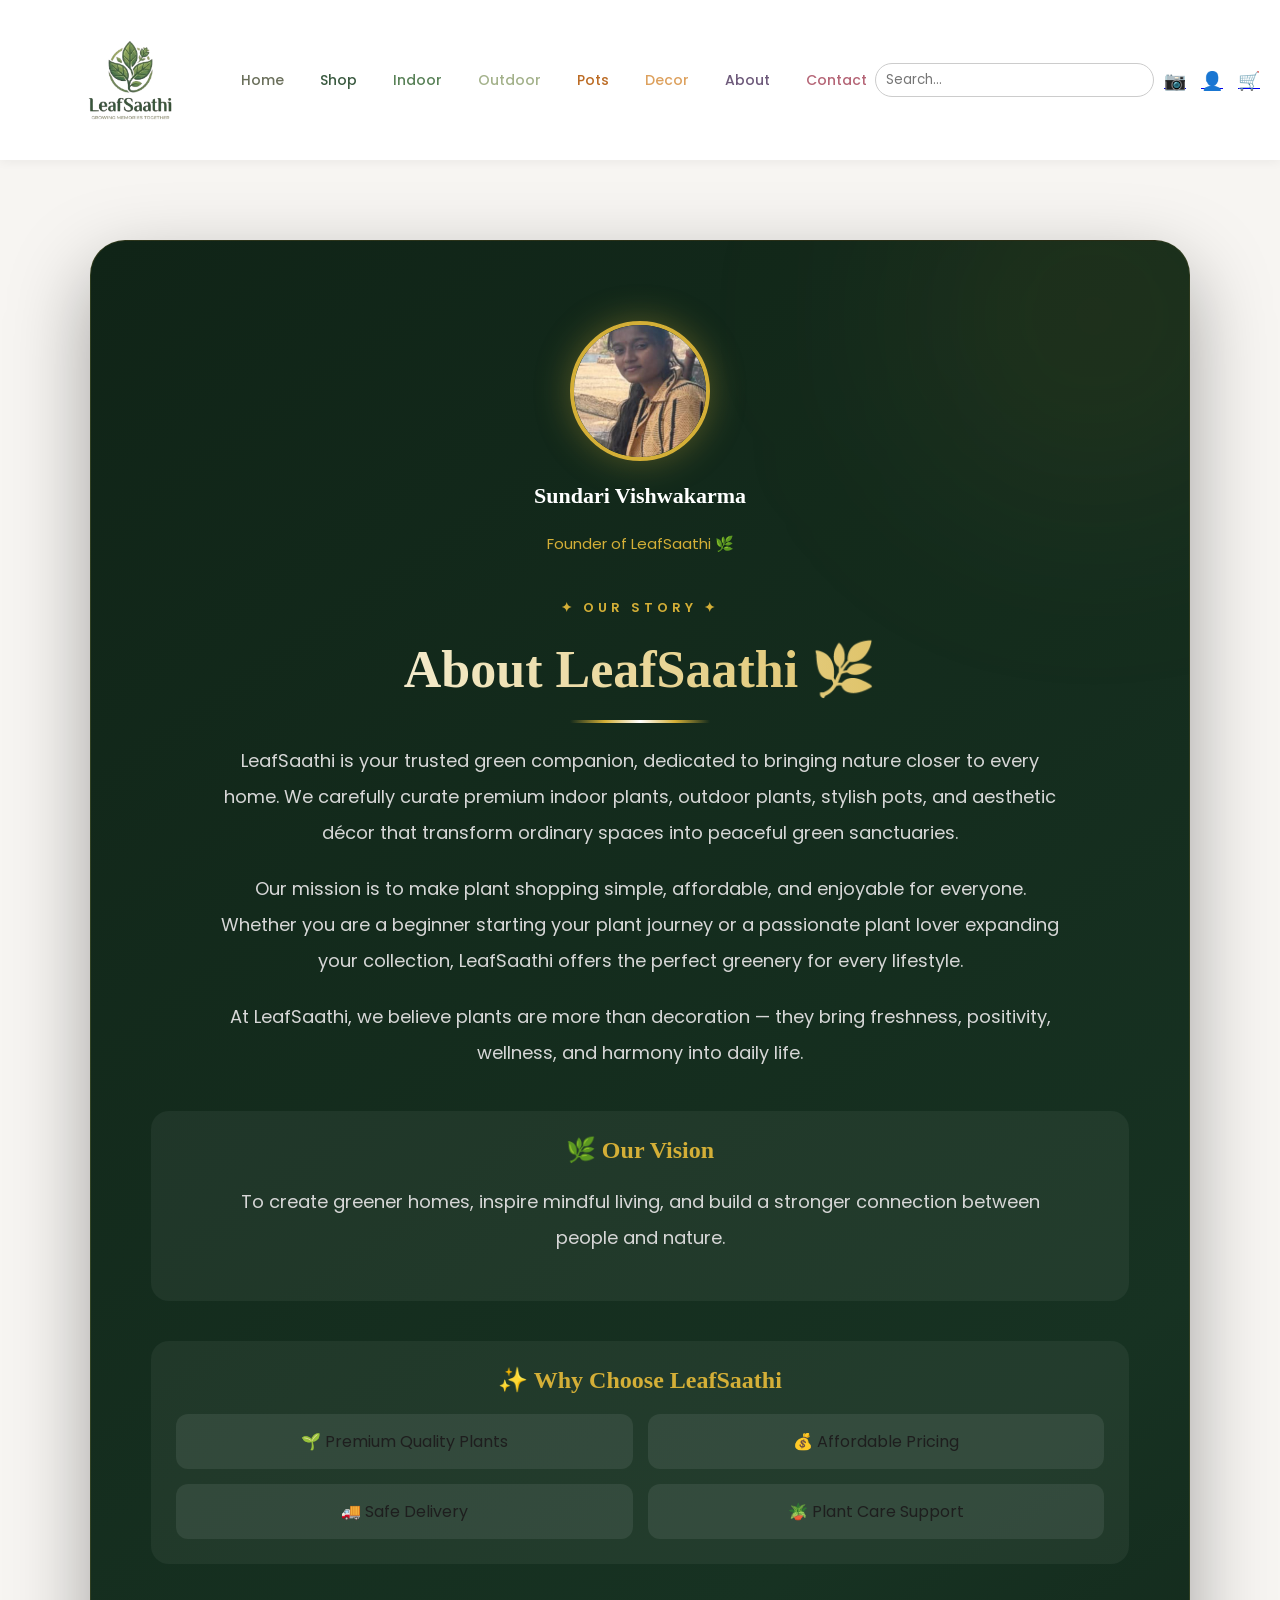
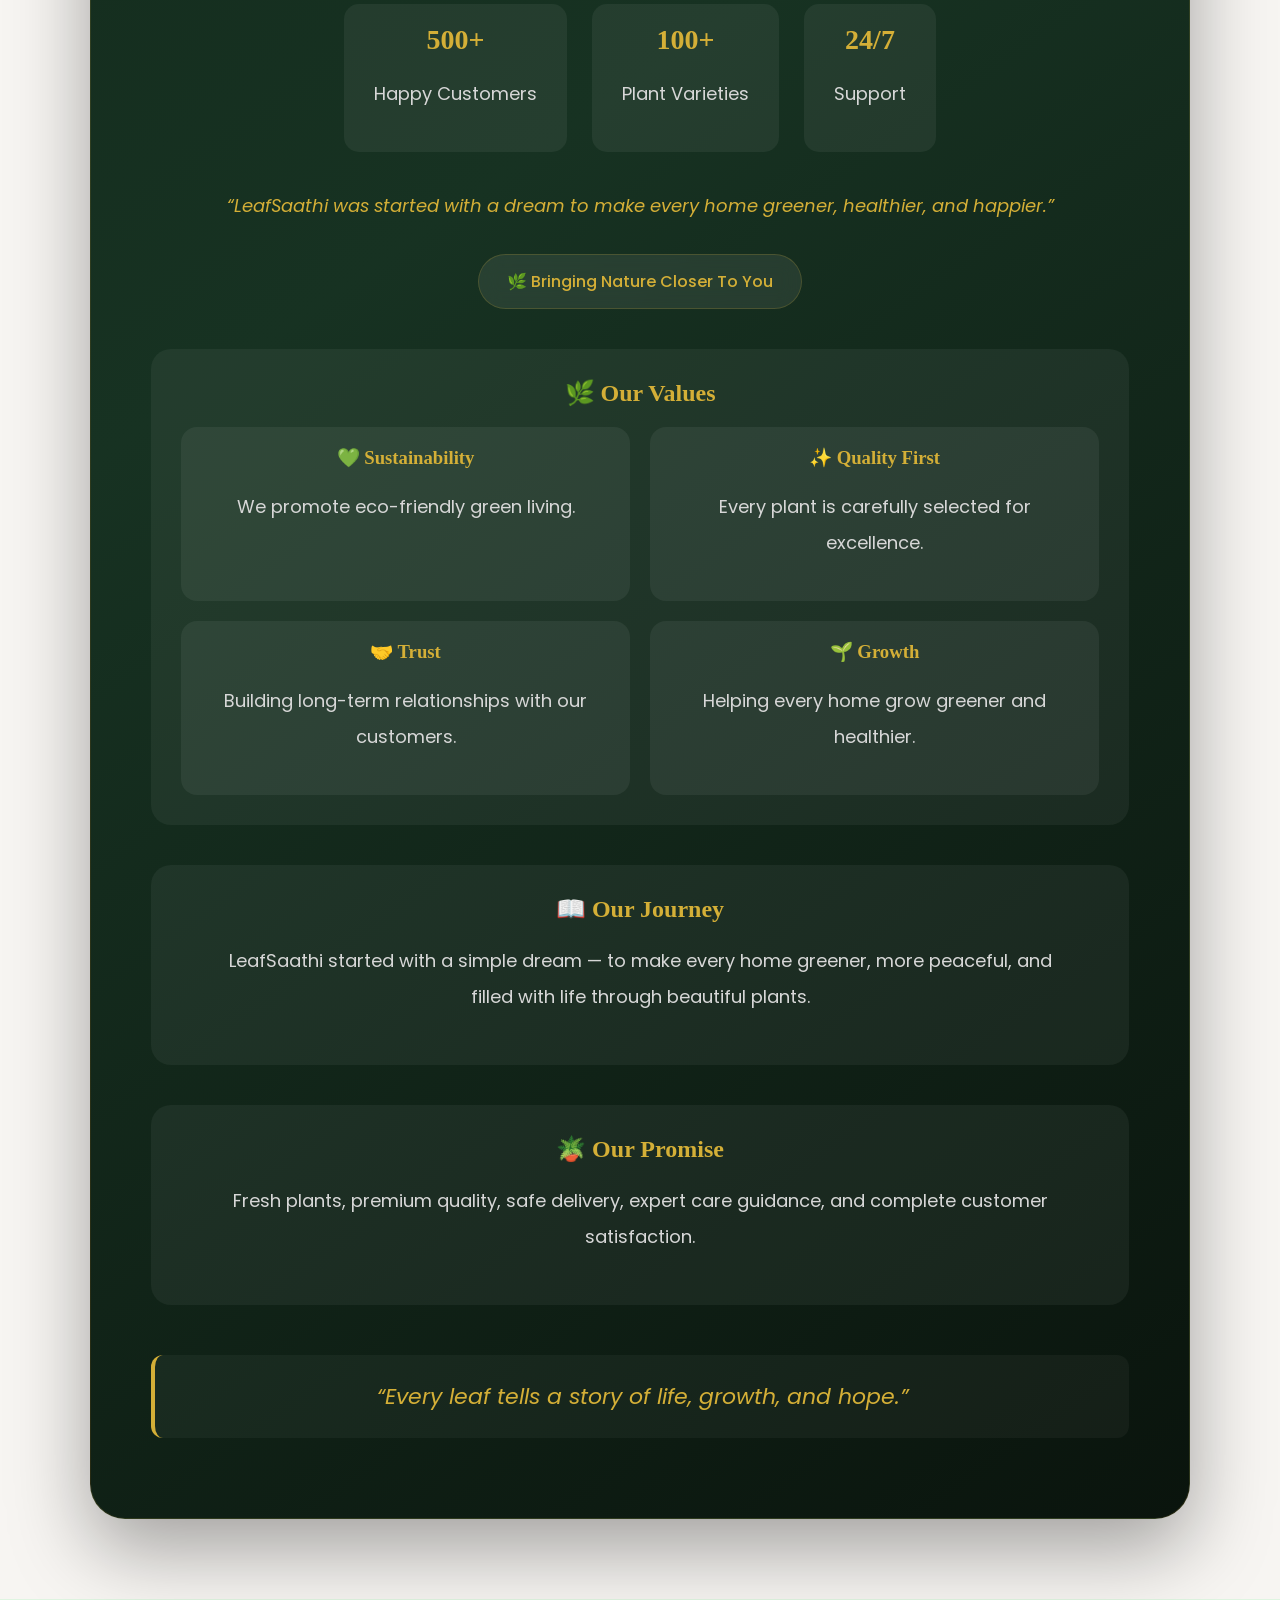
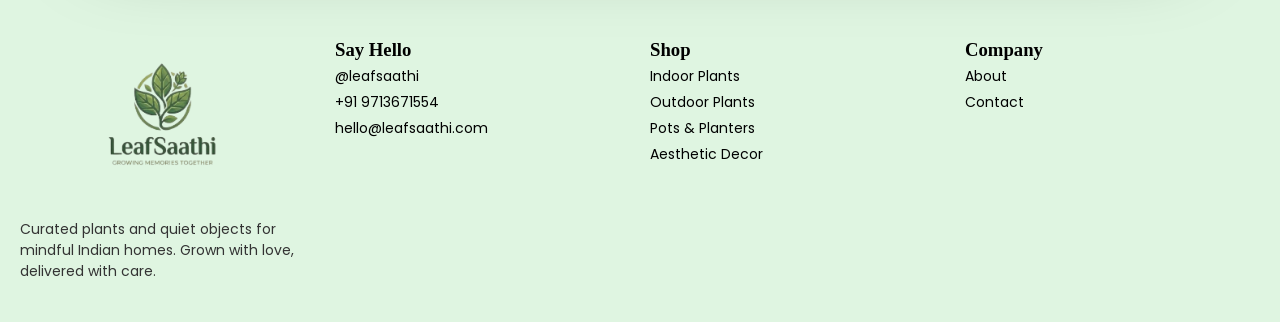
<file: about.html>
<!DOCTYPE html>
<html lang="en">
    <link rel="stylesheet" href="style.css">
<head>
<meta charset="UTF-8">
<meta name="viewport" content="width=device-width, initial-scale=1.0">
<title>About - LeafSaathi</title>

<link href="https://fonts.googleapis.com/css2?family=Poppins:wght@300;400;500;600&display=swap" rel="stylesheet">

<style>

/* RESET */
*{
margin:0;
padding:0;
box-sizing:border-box;
font-family:'Poppins',sans-serif;
}

body{
background:#f7f5f2;
}

/* NAVBAR */
.navbar{
display:flex;
align-items:center;
justify-content:space-between;
padding:15px 20px;
background:#fff;
position:relative;
}

.logo img{
height:130px;
}

/* MENU */
.nav-menu{
display:flex;
gap:20px;
}

.nav-menu a{
text-decoration:none;
color:#000;
font-size:14px;
}

/* SEARCH */
#searchInput{
padding:8px 12px;
border-radius:6px;
border:1px solid #ccc;
}

/* ICONS */
.nav-icons{
display:flex;
gap:15px;
align-items:center;
}

/* HAMBURGER */
.hamburger{
display:none;
font-size:28px;
cursor:pointer;
}

/* ABOUT */
.about{
padding:60px 20px;
text-align:center;
}

.about h1{
font-size:32px;
margin-bottom:20px;
}

.about p{
max-width:700px;
margin:auto;
color:#555;
line-height:1.6;
}

/* FOOTER */
.footer{
background:#dff5e1;
padding:40px 20px;
margin-top:50px;
}

.footer-grid{
display:grid;
grid-template-columns:repeat(4,1fr);
gap:20px;
}

.footer img{
height:150px;
}

.footer p{
font-size:14px;
}

/* 🔥 MOBILE */
@media(max-width:768px){

/* hide search */
#searchInput{
display:none;
}

/* menu */
.nav-menu{
display:none;
flex-direction:column;
position:absolute;
top:70px;
left:0;
width:100%;
background:#fff;
padding:20px;
}

.nav-menu.active{
display:flex;
}

/* show hamburger */
.hamburger{
display:block;
}

/* footer */
.footer-grid{
grid-template-columns:1fr;
text-align:center;
}


}
.about-premium{
position:relative;
max-width:1100px;
margin:80px auto;
padding:80px 60px;
background:linear-gradient(145deg,#102417,#173222,#0a140d);
border-radius:35px;
overflow:hidden;
box-shadow:0 30px 80px rgba(0,0,0,0.35);
border:1px solid rgba(212,175,55,0.15);
text-align:center;
}

.about-glow{
position:absolute;
width:350px;
height:350px;
background:rgba(212,175,55,0.08);
border-radius:50%;
top:-100px;
right:-80px;
filter:blur(120px);
}

.about-content{
position:relative;
z-index:2;
}

.about-tag{
color:#d4af37;
font-size:13px;
letter-spacing:4px;
font-weight:600;
}

.about-premium h1{
font-size:52px;
margin:20px 0;
font-weight:700;
background:linear-gradient(to right,#fff,#d4af37);
-webkit-background-clip:text;
-webkit-text-fill-color:transparent;
}

.about-line{
width:140px;
height:3px;
margin:20px auto;
background:linear-gradient(to right,transparent,#d4af37,#fff,#d4af37,transparent);
}

.about-premium p{
font-size:18px;
line-height:2;
color:#d7d7d7;
max-width:850px;
margin:20px auto;
}

.about-badge{
display:inline-block;
margin-top:35px;
padding:14px 28px;
background:rgba(255,255,255,0.08);
border:1px solid rgba(212,175,55,0.2);
border-radius:40px;
color:#d4af37;
font-weight:500;
backdrop-filter:blur(10px);
}

/* MOBILE */
@media(max-width:768px){

.about-premium{
padding:50px 20px;
margin:30px 15px;
}

.about-premium h1{
font-size:34px;
}

.about-premium p{
font-size:15px;
line-height:1.8;
}

.about-badge{
font-size:14px;
padding:12px 20px;
}
}

.founder-box{
text-align:center;
margin-bottom:35px;
}

.founder-img{
width:140px;
height:140px;
border-radius:50%;
object-fit:cover;
border:4px solid #d4af37;
box-shadow:0 0 35px rgba(212,175,55,0.35);
margin-bottom:15px;
}

.founder-box h3{
font-size:22px;
color:#fff;
margin-bottom:6px;
}

.founder-box p{
color:#d4af37;
font-size:15px;
}

@media(max-width:768px){
.founder-img{
width:110px;
height:110px;
}
}

.vision-box,
.why-box{
margin-top:40px;
padding:25px;
background:rgba(255,255,255,0.05);
border-radius:18px;
}

.vision-box h2,
.why-box h2{
color:#d4af37;
margin-bottom:15px;
}

.why-grid{
display:grid;
grid-template-columns:repeat(2,1fr);
gap:15px;
margin-top:20px;
}

.why-grid div{
background:rgba(255,255,255,0.08);
padding:15px;
border-radius:12px;
}

.stats-box{
display:flex;
justify-content:center;
gap:25px;
margin-top:40px;
flex-wrap:wrap;
}

.stat{
background:rgba(255,255,255,0.06);
padding:20px 30px;
border-radius:15px;
text-align:center;
}

.stat h3{
color:#d4af37;
font-size:28px;
}

.founder-message{
margin-top:40px;
font-style:italic;
color:#d4af37;
font-size:18px;
}

@media(max-width:768px){
.why-grid{
grid-template-columns:1fr;
}
}
.values-box,
.journey-box,
.promise-box{
margin-top:40px;
padding:30px;
background:rgba(255,255,255,0.05);
border-radius:20px;
}

.values-box h2,
.journey-box h2,
.promise-box h2{
color:#d4af37;
margin-bottom:20px;
}

.values-grid{
display:grid;
grid-template-columns:repeat(2,1fr);
gap:20px;
}

.value-card{
background:rgba(255,255,255,0.06);
padding:20px;
border-radius:16px;
transition:.3s;
}

.value-card:hover{
transform:translateY(-8px);
box-shadow:0 10px 25px rgba(212,175,55,0.2);
}

.value-card h3{
color:#d4af37;
margin-bottom:10px;
}

.quote-box{
margin-top:50px;
font-size:22px;
font-style:italic;
text-align:center;
color:#d4af37;
padding:25px;
border-left:4px solid #d4af37;
background:rgba(255,255,255,0.04);
border-radius:12px;
}

@media(max-width:768px){
.values-grid{
grid-template-columns:1fr;
}
}
</style>
</head>

<body>

<!-- NAVBAR -->
<div class="navbar">

  <!-- LOGO -->
  <a href="index.html" class="logo">
    <img src="logo.png-removebg-preview.png">
  </a>

  <!-- MENU -->
  <div class="nav-menu" id="navMenu">
    <a href="index.html">Home</a>
    <a href="shop.html">Shop</a>
    <a href="indoor.html">Indoor</a>
    <a href="outdoor.html">Outdoor</a>
    <a href="pots.html">Pots</a>
    <a href="decor.html">Decor</a>
    <a href="about.html">About</a>
    <a href="contact.html">Contact</a>
  </div>

  <!-- RIGHT -->
  <div class="nav-right">

    <input type="text" placeholder="Search..." class="search-box">

  <div class="nav-icons">
<a href="https://www.instagram.com/leafsaathi" target="_blank">📷</a>
<a href="login.html">👤</a>
<a href="#" onclick="openCart()">🛒</a>
</div>
  </div>

  <!-- HAMBURGER -->
  <div class="hamburger" onclick="toggleMenu()">☰</div>

</div>
<!-- ABOUT -->
<section class="about-premium">

<div class="about-glow"></div>

<div class="about-content">

<!-- Founder Photo -->
<div class="founder-box">
<img src="sundari.jpeg" alt="Founder" class="founder-img">
<h3>Sundari Vishwakarma</h3>
<p>Founder of LeafSaathi 🌿</p>
</div>

<span class="about-tag">✦ OUR STORY ✦</span>

<h1>About LeafSaathi 🌿</h1>

<div class="about-line"></div>

<p>
LeafSaathi is your trusted green companion, dedicated to bringing nature closer to every home. 
We carefully curate premium indoor plants, outdoor plants, stylish pots, and aesthetic décor 
that transform ordinary spaces into peaceful green sanctuaries.
</p>

<p>
Our mission is to make plant shopping simple, affordable, and enjoyable for everyone. 
Whether you are a beginner starting your plant journey or a passionate plant lover expanding your collection, 
LeafSaathi offers the perfect greenery for every lifestyle.
</p>

<p>
At LeafSaathi, we believe plants are more than decoration — they bring freshness, positivity, 
wellness, and harmony into daily life.
</p>

<!-- OUR VISION -->
<div class="vision-box">
<h2>🌿 Our Vision</h2>
<p>
To create greener homes, inspire mindful living, and build a stronger connection between people and nature.
</p>
</div>

<!-- WHY CHOOSE US -->
<div class="why-box">
<h2>✨ Why Choose LeafSaathi</h2>
<div class="why-grid">
<div>🌱 Premium Quality Plants</div>
<div>💰 Affordable Pricing</div>
<div>🚚 Safe Delivery</div>
<div>🪴 Plant Care Support</div>
</div>
</div>

<!-- STATS -->
<div class="stats-box">
<div class="stat">
<h3>500+</h3>
<p>Happy Customers</p>
</div>

<div class="stat">
<h3>100+</h3>
<p>Plant Varieties</p>
</div>

<div class="stat">
<h3>24/7</h3>
<p>Support</p>
</div>
</div>

<!-- FOUNDER MESSAGE -->
<div class="founder-message">
“LeafSaathi was started with a dream to make every home greener, healthier, and happier.”
</div>

<div class="about-badge">
🌿 Bringing Nature Closer To You
</div>

</div>
<!-- BRAND VALUES -->
<div class="values-box">
<h2>🌿 Our Values</h2>

<div class="values-grid">
<div class="value-card">
<h3>💚 Sustainability</h3>
<p>We promote eco-friendly green living.</p>
</div>

<div class="value-card">
<h3>✨ Quality First</h3>
<p>Every plant is carefully selected for excellence.</p>
</div>

<div class="value-card">
<h3>🤝 Trust</h3>
<p>Building long-term relationships with our customers.</p>
</div>

<div class="value-card">
<h3>🌱 Growth</h3>
<p>Helping every home grow greener and healthier.</p>
</div>
</div>
</div>

<!-- JOURNEY -->
<div class="journey-box">
<h2>📖 Our Journey</h2>
<p>
LeafSaathi started with a simple dream — to make every home greener,
more peaceful, and filled with life through beautiful plants.
</p>
</div>

<!-- PROMISE -->
<div class="promise-box">
<h2>🪴 Our Promise</h2>
<p>
Fresh plants, premium quality, safe delivery, expert care guidance,
and complete customer satisfaction.
</p>
</div>

<!-- QUOTE -->
<div class="quote-box">
“Every leaf tells a story of life, growth, and hope.”
</div>

</section>
<!-- FOOTER -->
<div class="footer" id="footer">
<div class="footer-grid">

<!-- LEFT: Logo + Brand -->
<div class="footer-left">
  <div class="footer-logo">
    <img src="logo.png-removebg-preview.png" alt="LeafSaathi Logo">
    
  </div>
  <p>
    Curated plants and quiet objects for mindful Indian homes. 
    Grown with love, delivered with care.
  </p>
</div>

<!-- RIGHT: Say Hello -->
<div class="footer-contact">
  <h3>Say Hello</h3>
  <a href="https://instagram.com" target="_blank">@leafsaathi</a>
  <a href="tel:+919713671554">+91 9713671554</a>
  <a href="mailto:hello@leafsaathi.com">hello@leafsaathi.com</a>
</div>

<!-- SHOP -->
<div>
  <h3>Shop</h3>
  <a href="#products">Indoor Plants</a>
  <a href="#products">Outdoor Plants</a>
  <a href="#products">Pots & Planters</a>
  <a href="#products">Aesthetic Decor</a>
</div>

<!-- COMPANY -->
<div>
  <h3>Company</h3>
  <a href="#">About</a>
  <a href="#footer">Contact</a>
</div>

</div>
</div>

<!-- ✅ PRODUCT DETAIL MODAL -->
<div class="modal" id="modal" onclick="closeModal(event)">
<div class="modal-content">

<img id="modal-img">

<div class="modal-details">

<h2 id="modal-name"></h2>
<p class="rating">4.6 · 39 reviews</p>

<div class="price">
₹<span id="modal-price"></span>
<span class="old">₹1,999</span>
</div>

<p class="desc">
Set of three minimalist stoneware planters in soft neutral tones.
</p>

<div class="qty">
<button onclick="changeQty(-1)">-</button>
<span id="qty">1</span>
<button onclick="changeQty(1)">+</button>
</div>

<button class="add-btn" onclick="addToCart()">Add to cart</button>
<button class="add-btn" onclick="orderNow()">Order Now via WhatsApp</button>

<div class="features-box">
<div>🚚 Free shipping<br>Orders ₹999+</div>
<div>🌱 Root-safe<br>30-day health</div>
<div>📦 Care guide</div>
<div>🎁 In every box</div>
</div>


</div>
</div>
</div>





<!-- footer end--> 

<!-- SCRIPT -->
<script>

// MENU TOGGLE
function toggleMenu(){
document.getElementById("navMenu").classList.toggle("active");
}

// SEARCH (redirect to shop)
function searchProducts(){
let input = document.getElementById("searchInput").value.toLowerCase();
window.location.href = "shop.html?search=" + input;
}

// CART
function openCart(){
alert("Cart system index page me hai");
}

</script>

</body>
</html>
</file>
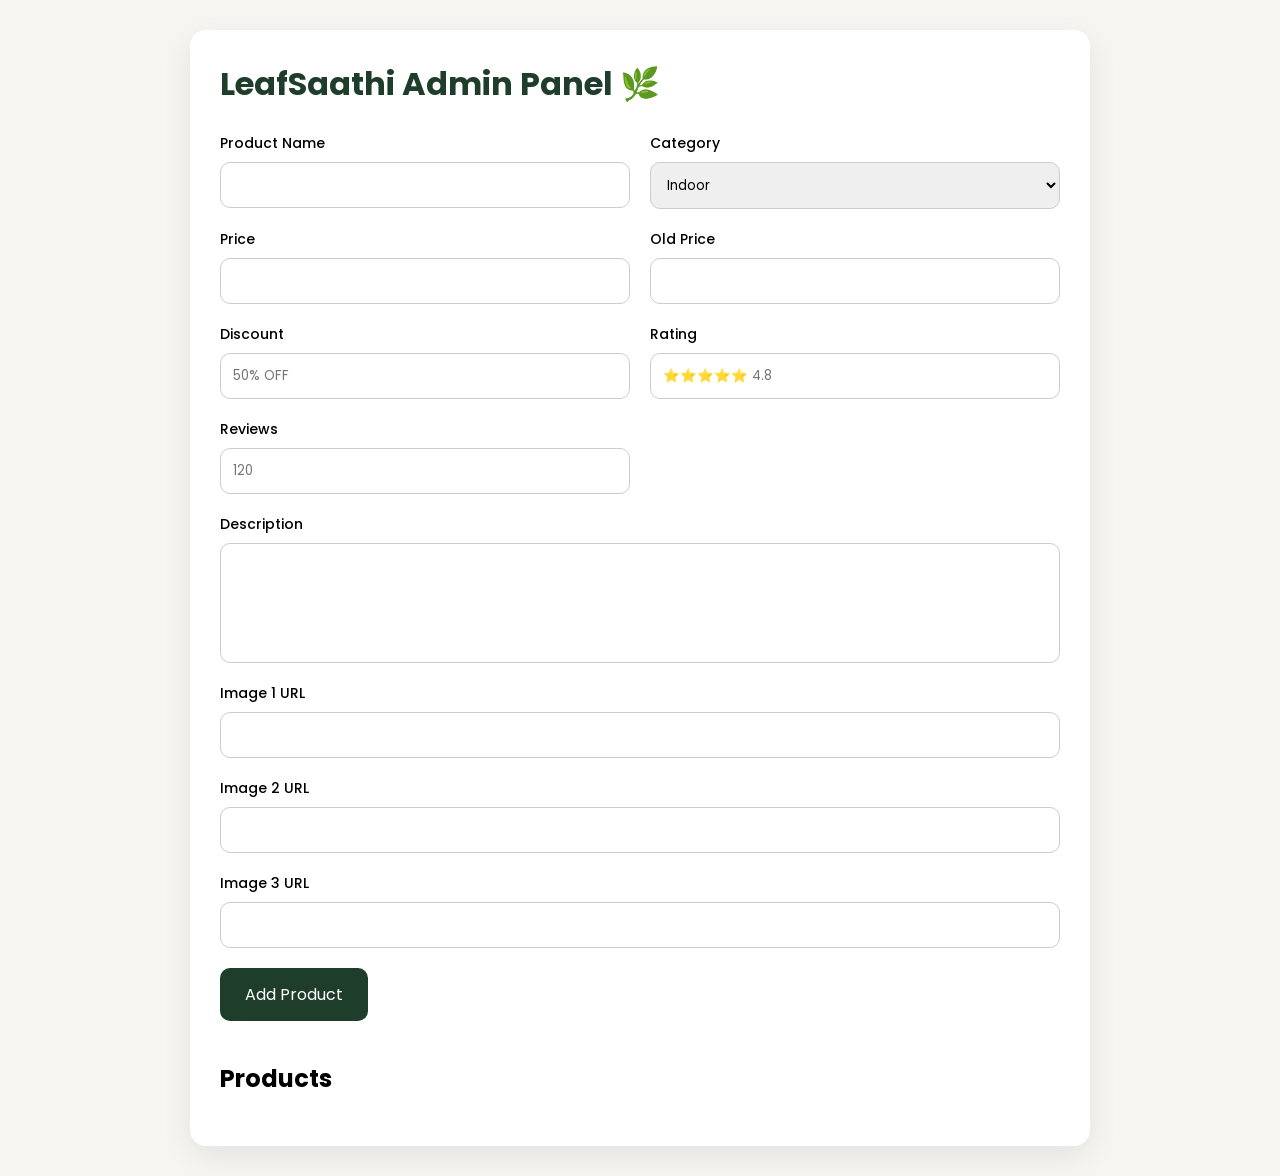
<file: admin.html>
<!DOCTYPE html>
<html lang="en">
<head>
<meta charset="UTF-8">
<meta name="viewport" content="width=device-width, initial-scale=1.0">
<title>LeafSaathi Admin</title>

<link href="https://fonts.googleapis.com/css2?family=Poppins:wght@300;400;500;600&display=swap" rel="stylesheet">

<style>

*{
margin:0;
padding:0;
box-sizing:border-box;
font-family:'Poppins',sans-serif;
}

body{
background:#f7f5f2;
padding:30px;
}

.admin-box{
max-width:900px;
margin:auto;
background:#fff;
padding:30px;
border-radius:16px;
box-shadow:0 10px 30px rgba(0,0,0,0.08);
}

h1{
margin-bottom:25px;
color:#1f3d2b;
}

.form-grid{
display:grid;
grid-template-columns:1fr 1fr;
gap:20px;
}

.input-box{
display:flex;
flex-direction:column;
}

.input-box label{
margin-bottom:8px;
font-size:14px;
font-weight:500;
}

.input-box input,
.input-box textarea,
.input-box select{
padding:12px;
border:1px solid #ccc;
border-radius:10px;
outline:none;
}

textarea{
height:120px;
resize:none;
}

.full{
grid-column:1/3;
}

button{
background:#1f3d2b;
color:#fff;
border:none;
padding:14px 25px;
border-radius:10px;
cursor:pointer;
font-size:16px;
margin-top:20px;
}

.preview{
margin-top:40px;
}

.preview h2{
margin-bottom:20px;
}

.product-card{
background:#fff;
border-radius:14px;
padding:15px;
box-shadow:0 5px 15px rgba(0,0,0,0.05);
margin-bottom:20px;
position:relative;
}

.product-card img{
width:100%;
height:250px;
object-fit:cover;
border-radius:10px;
}

.discount{
position:absolute;
top:20px;
left:20px;
background:#d62828;
color:#fff;
padding:5px 10px;
border-radius:6px;
font-size:12px;
}

.price{
margin-top:10px;
font-size:20px;
font-weight:600;
}

.old{
text-decoration:line-through;
color:#888;
font-size:15px;
margin-left:8px;
}

.delete-btn{
background:#c1121f;
margin-top:15px;
}

@media(max-width:768px){

.form-grid{
grid-template-columns:1fr;
}

.full{
grid-column:1/2;
}

}

</style>
</head>
<body>

<div class="admin-box">

<h1>LeafSaathi Admin Panel 🌿</h1>

<div class="form-grid">

<div class="input-box">
<label>Product Name</label>
<input type="text" id="name">
</div>

<div class="input-box">
<label>Category</label>
<select id="category">
<option value="indoor">Indoor</option>
<option value="outdoor">Outdoor</option>
<option value="pots">Pots</option>
<option value="decor">Decor</option>
</select>
</div>

<div class="input-box">
<label>Price</label>
<input type="number" id="price">
</div>

<div class="input-box">
<label>Old Price</label>
<input type="number" id="oldPrice">
</div>

<div class="input-box">
<label>Discount</label>
<input type="text" id="discount" placeholder="50% OFF">
</div>

<div class="input-box">
<label>Rating</label>
<input type="text" id="rating" placeholder="⭐⭐⭐⭐⭐ 4.8">
</div>

<div class="input-box">
<label>Reviews</label>
<input type="text" id="reviews" placeholder="120">
</div>

<div class="input-box full">
<label>Description</label>
<textarea id="description"></textarea>
</div>

<div class="input-box full">
<label>Image 1 URL</label>
<input type="text" id="img1">
</div>

<div class="input-box full">
<label>Image 2 URL</label>
<input type="text" id="img2">
</div>

<div class="input-box full">
<label>Image 3 URL</label>
<input type="text" id="img3">
</div>

</div>

<button onclick="addProduct()">Add Product</button>

<div class="preview">
<h2>Products</h2>
<div id="product-list"></div>
</div>

</div>

<script>

let products = JSON.parse(localStorage.getItem('products')) || [];

function saveProducts(){
localStorage.setItem('products', JSON.stringify(products));
}

function addProduct(){

let product = {
name: document.getElementById('name').value,
price: document.getElementById('price').value,
oldPrice: document.getElementById('oldPrice').value,
discount: document.getElementById('discount').value,
rating: document.getElementById('rating').value,
reviews: document.getElementById('reviews').value,
description: document.getElementById('description').value,
category: document.getElementById('category').value,
images:[
document.getElementById('img1').value,
document.getElementById('img2').value,
document.getElementById('img3').value
]
};

products.push(product);

saveProducts();

renderProducts();

alert('Product Added ✅');

}

function renderProducts(){

let list = document.getElementById('product-list');

list.innerHTML = '';

products.forEach((p,index)=>{

list.innerHTML += `
<div class="product-card">

<div class="discount">${p.discount}</div>

<img src="${p.images[0]}">

<h3>${p.name}</h3>

<div class="price">
₹${p.price}
<span class="old">₹${p.oldPrice}</span>
</div>

<p>${p.rating} • ${p.reviews} reviews</p>

<p>${p.description}</p>

<button class="delete-btn" onclick="deleteProduct(${index})">
Delete
</button>

</div>
`;

});

}

function deleteProduct(index){

products.splice(index,1);

saveProducts();

renderProducts();

}

renderProducts();

</script>

</body>
</html>
</file>
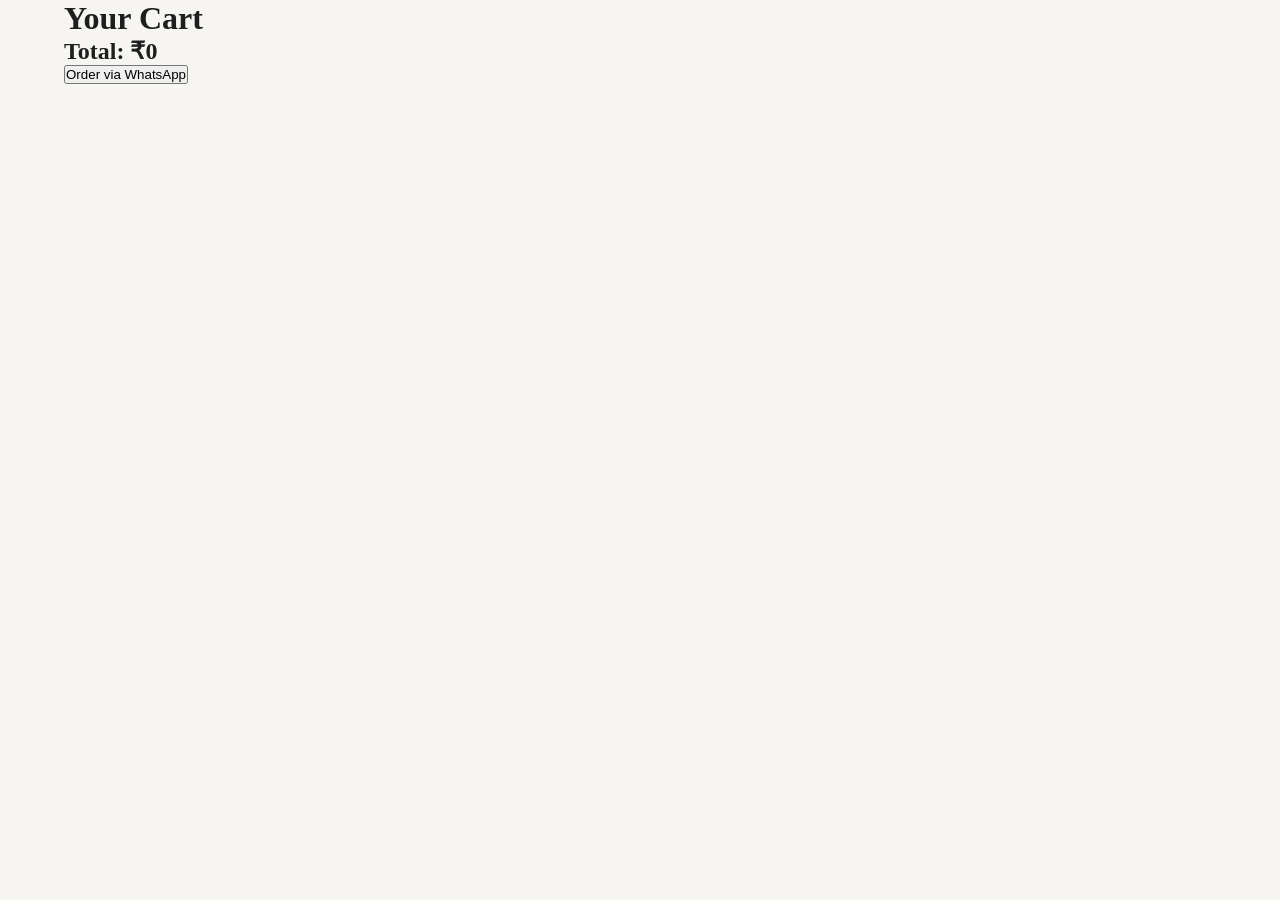
<file: cart.html>
<!DOCTYPE html>
<html>
<head>
<title>Cart - LeafSaathi</title>
<link rel="stylesheet" href="style.css">
</head>

<body>

<div class="container">
<h1>Your Cart</h1>

<div id="cart-items"></div>

<h2 id="total"></h2>

<button onclick="checkout()">Order via WhatsApp</button>

</div>

<script src="cart.js"></script>


</body>
</html>
</file>
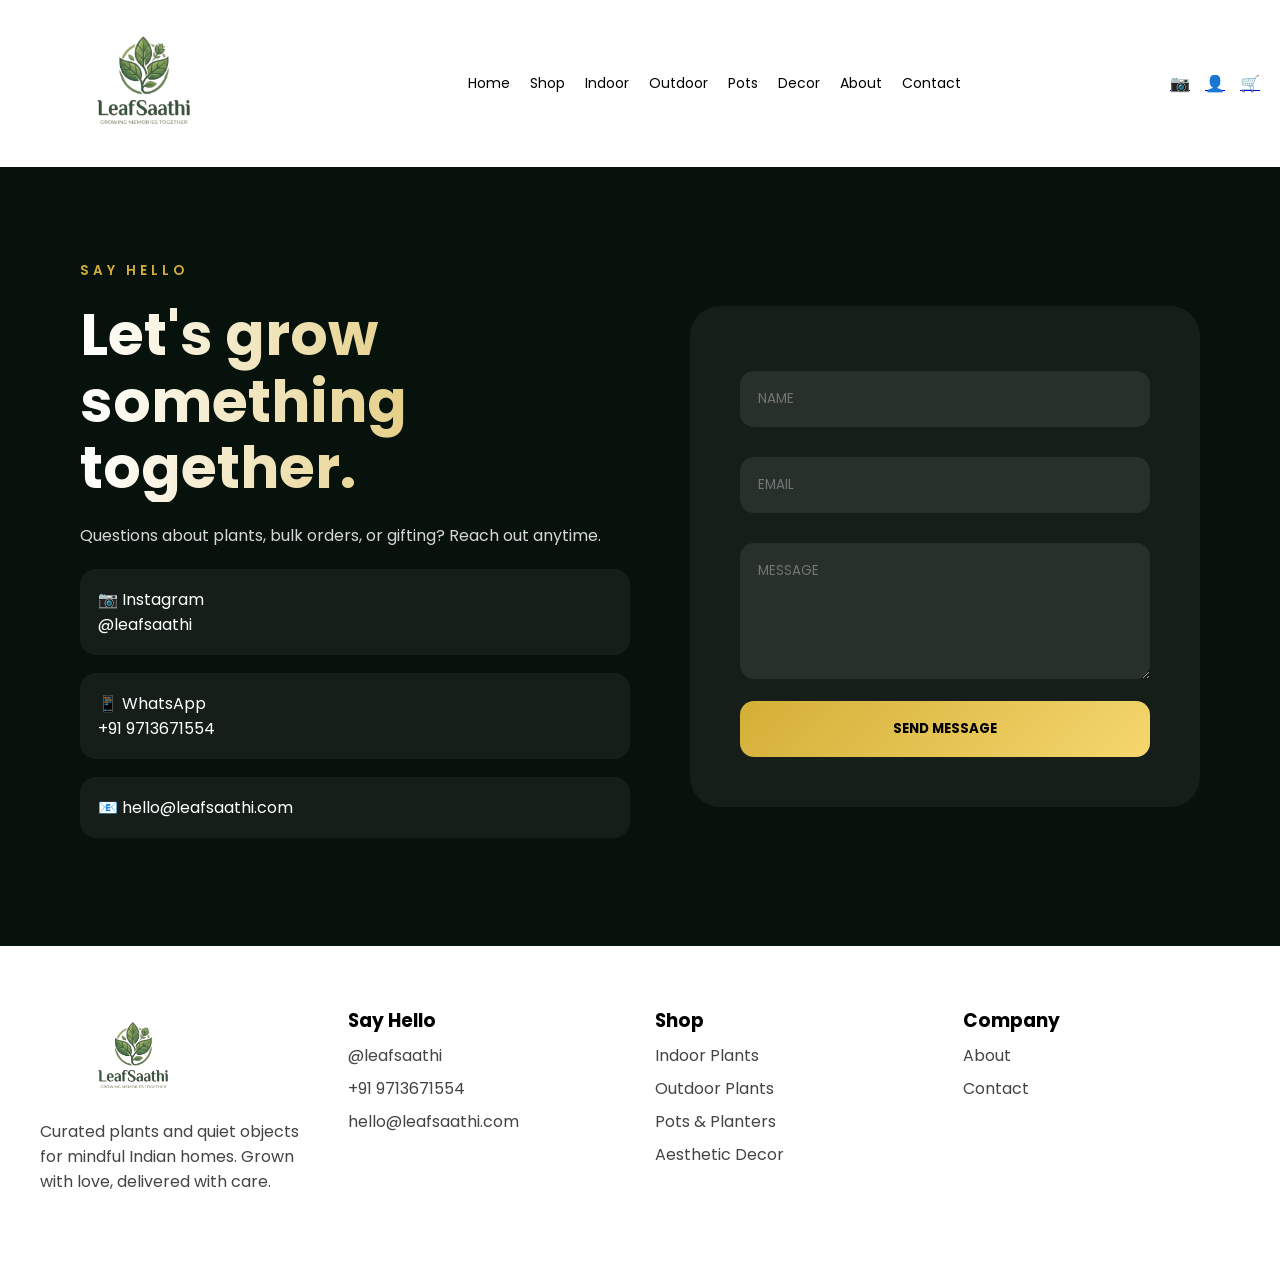
<file: contact.html>
<!DOCTYPE html>
<html lang="en">
<head>
<meta charset="UTF-8">
<meta name="viewport" content="width=device-width, initial-scale=1.0">
<title>Contact - LeafSaathi</title>

<link href="https://fonts.googleapis.com/css2?family=Poppins:wght@300;400;500;600;700&display=swap" rel="stylesheet">

<style>
*{
margin:0;
padding:0;
box-sizing:border-box;
font-family:'Poppins',sans-serif;
}

body{
background:#08120c;
color:#fff;
overflow-x:hidden;
}

/* NAVBAR */
.navbar{
display:flex;
align-items:center;
justify-content:space-between;
padding:15px 20px;
background:#fff;
position:relative;
}

.logo img{
height:130px;
}

/* MENU */
.nav-menu{
display:flex;
gap:20px;
}

.nav-menu a{
text-decoration:none;
color:#000;
font-size:14px;
}

/* SEARCH */
#searchInput{
padding:8px 12px;
border-radius:6px;
border:1px solid #ccc;
}

/* ICONS */
.nav-icons{
display:flex;
gap:15px;
align-items:center;
}

/* HAMBURGER */
.hamburger{
display:none;
font-size:28px;
cursor:pointer;
}

/* ABOUT */
.about{
padding:60px 20px;
text-align:center;
}

.about h1{
font-size:32px;
margin-bottom:20px;
}

.about p{
max-width:700px;
margin:auto;
color:#555;
line-height:1.6;
}



/* CONTACT */
.contact-section{
display:flex;
justify-content:space-between;
align-items:center;
padding:90px 80px;
gap:60px;
}

.contact-left{
max-width:550px;
}

.contact-left small{
color:#d4af37;
letter-spacing:4px;
font-weight:600;
}
.contact-left h1{
font-size:58px;
margin:20px 0;
line-height:1.15;
background:linear-gradient(to right,#fff,#d4af37);

background-clip:text;
-webkit-background-clip:text;

-webkit-text-fill-color:transparent;
color:transparent;
}

.contact-left p{
color:#d7d7d7;
line-height:1.8;
}

.contact-info div{
margin:18px 0;
padding:18px;
background:rgba(255,255,255,0.05);
border-radius:16px;
}

.contact-form{
flex:1;
background:rgba(255,255,255,0.05);
padding:50px;
border-radius:30px;
}

.contact-form input,
.contact-form textarea{
width:100%;
padding:18px;
margin:15px 0;
border:none;
border-radius:14px;
background:rgba(255,255,255,0.08);
color:#fff;
}

.contact-form button{
width:100%;
padding:18px;
border:none;
border-radius:14px;
background:linear-gradient(135deg,#d4af37,#f5d76e);
font-weight:700;
cursor:pointer;
}

/* FOOTER */
.footer{
background:#fff;
color:#000;
padding:60px 40px;
}

.footer-grid{
display:grid;
grid-template-columns:repeat(4,1fr);
gap:30px;
}

.footer-left img{
width:180px;
}

.footer a,.footer p{
color:#444;
text-decoration:none;
margin:8px 0;
display:block;
}

/* MOBILE */
@media(max-width:768px){

.logo img{
height:70px;
}

.nav-menu{
display:none;
flex-direction:column;
position:absolute;
top:100%;
left:0;
width:100%;
background:#fff;
padding:20px;
}

.nav-menu.active{
display:flex;
}

.nav-menu a{
padding:10px 0;
}

.hamburger{
display:block;
}

.contact-section{
flex-direction:column;
padding:40px 20px;
}

.contact-left h1{
font-size:36px;
}

.contact-form{
padding:25px;
}

.footer-grid{
grid-template-columns:1fr;
text-align:center;
}
}
</style>
</head>

<body>

<!-- NAVBAR -->
<div class="navbar">
<a href="index.html" class="logo">
<img src="logo.png-removebg-preview.png">
</a>

<div class="nav-menu" id="navMenu">
<a href="index.html">Home</a>
<a href="shop.html">Shop</a>
<a href="indoor.html">Indoor</a>
<a href="outdoor.html">Outdoor</a>
<a href="pots.html">Pots</a>
<a href="decor.html">Decor</a>
<a href="about.html">About</a>
<a href="contact.html">Contact</a>
</div>

<div class="nav-right">
<div class="nav-icons">
<a href="#">📷</a>
<a href="login.html">👤</a>
<a href="#">🛒</a>
<div class="hamburger" onclick="toggleMenu()">☰</div>
</div>
</div>
</div>

<!-- CONTACT -->
<div class="contact-section">
<div class="contact-left">
<small>SAY HELLO</small>
<h1>Let's grow something together.</h1>
<p>Questions about plants, bulk orders, or gifting? Reach out anytime.</p>

<div class="contact-info">
<div>📷 Instagram<br>@leafsaathi</div>
<div>📱 WhatsApp<br>+91 9713671554</div>
<div>📧 hello@leafsaathi.com</div>
</div>
</div>

<div class="contact-form">
<input type="text" placeholder="NAME">
<input type="email" placeholder="EMAIL">
<textarea rows="5" placeholder="MESSAGE"></textarea>
<button type="button" onclick="sendMessage()">SEND MESSAGE</button>
</div>
</div>

<!-- FOOTER -->
<!-- FOOTER -->
<div class="footer" id="footer">
<div class="footer-grid">

<!-- LEFT: Logo + Brand -->
<div class="footer-left">
  <div class="footer-logo">
    <img src="logo.png-removebg-preview.png" alt="LeafSaathi Logo">
    
  </div>
  <p>
    Curated plants and quiet objects for mindful Indian homes. 
    Grown with love, delivered with care.
  </p>
</div>

<!-- RIGHT: Say Hello -->
<div class="footer-contact">
  <h3>Say Hello</h3>
  <a href="https://instagram.com" target="_blank">@leafsaathi</a>
  <a href="tel:+919713671554">+91 9713671554</a>
  <a href="mailto:hello@leafsaathi.com">hello@leafsaathi.com</a>
</div>

<!-- SHOP -->
<div>
  <h3>Shop</h3>
  <a href="#products">Indoor Plants</a>
  <a href="#products">Outdoor Plants</a>
  <a href="#products">Pots & Planters</a>
  <a href="#products">Aesthetic Decor</a>
</div>

<!-- COMPANY -->
<div>
  <h3>Company</h3>
  <a href="#">About</a>
  <a href="#footer">Contact</a>
</div>

</div>
</div>

<script>
function toggleMenu(){
document.getElementById("navMenu").classList.toggle("active");
}
function sendMessage(){

let name = document.querySelector('input[placeholder="NAME"]').value;
let email = document.querySelector('input[placeholder="EMAIL"]').value;
let message = document.querySelector('textarea').value;

if(name==="" || email==="" || message===""){
alert("Please fill all fields ❌");
return;
}

let text =
"🌿 New Contact Request\n\n" +
"👤 Name: " + name + "\n" +
"📧 Email: " + email + "\n\n" +
"💬 Message:\n" + message;

let phone = "919713671554";

let url = "https://wa.me/" + phone + "?text=" + encodeURIComponent(text);

window.open(url,"_blank");
}
</script>

</body>
</html>
</file>
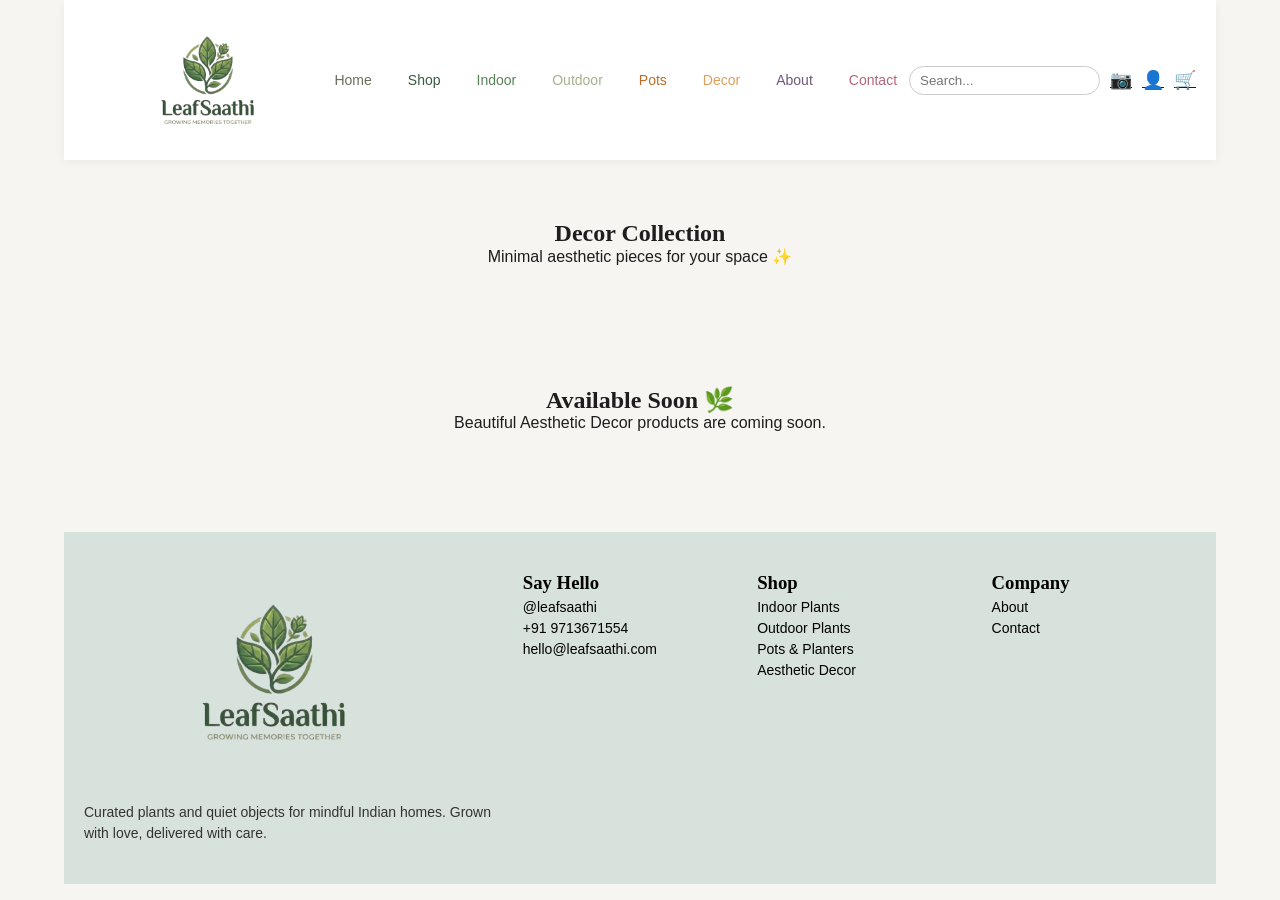
<file: decor.html>
<!DOCTYPE html>
<html lang="en">
<head>
<meta charset="UTF-8">
<meta name="viewport" content="width=device-width, initial-scale=1.0">
<title>Decor - LeafSaathi</title>

<link rel="stylesheet" href="style.css">
</head>

<body>

<div class="container">

<!-- NAVBAR -->
<div class="navbar">

  <!-- LOGO -->
  <a href="index.html" class="logo">
    <img src="logo.png-removebg-preview.png">
  </a>

  <!-- MENU -->
  <div class="nav-menu" id="navMenu">
    <a href="index.html">Home</a>
    <a href="shop.html">Shop</a>
    <a href="indoor.html">Indoor</a>
    <a href="outdoor.html">Outdoor</a>
    <a href="pots.html">Pots</a>
    <a href="decor.html">Decor</a>
    <a href="about.html">About</a>
    <a href="contact.html">Contact</a>
  </div>

  <!-- RIGHT -->
  <div class="nav-right">

    <input type="text" placeholder="Search..." class="search-box">

    <div class="nav-icons">
<a href="https://www.instagram.com/leafsaathi" target="_blank">📷</a>
<a href="login.html">👤</a>
<a href="#" onclick="openCart()">🛒</a>
</div>
  </div>

  <!-- HAMBURGER -->
  <div class="hamburger" onclick="toggleMenu()">☰</div>

</div>
 <!-- TITLE -->
<div class="section">
  <h2>Decor Collection</h2>
  <p>Minimal aesthetic pieces for your space ✨</p>
</div>

<!-- AVAILABLE SOON -->
<div class="section">
    <div class="coming-soon">
        <h2>Available Soon 🌿</h2>
        <p>Beautiful Aesthetic Decor products are coming soon.</p>
    </div>
</div>

<!-- FOOTER -->
<div class="footer" id="footer">
<div class="footer-grid">

<!-- LEFT: Logo + Brand -->
<div class="footer-left">
  <div class="footer-logo">
    <img src="logo.png-removebg-preview.png" alt="LeafSaathi Logo">
    
  </div>
  <p>
    Curated plants and quiet objects for mindful Indian homes. 
    Grown with love, delivered with care.
  </p>
</div>

<!-- RIGHT: Say Hello -->
<div class="footer-contact">
  <h3>Say Hello</h3>
  <a href="https://instagram.com" target="_blank">@leafsaathi</a>
  <a href="tel:+919713671554">+91 9713671554</a>
  <a href="mailto:hello@leafsaathi.com">hello@leafsaathi.com</a>
</div>

<!-- SHOP -->
<div>
  <h3>Shop</h3>
  <a href="#products">Indoor Plants</a>
  <a href="#products">Outdoor Plants</a>
  <a href="#products">Pots & Planters</a>
  <a href="#products">Aesthetic Decor</a>
</div>

<!-- COMPANY -->
<div>
  <h3>Company</h3>
  <a href="#">About</a>
  <a href="#footer">Contact</a>
</div>

</div>
</div>

<!-- JS -->
 
<script src="script.js"></script>
<script>
  
loadProducts("decor");  <!-- 👈 IMPORTANT -->
</script>

<script>
function toggleMenu() {
    const menu = document.querySelector(".nav-menu");
    const burger = document.querySelector(".hamburger");

    menu.classList.toggle("active");

    if(menu.classList.contains("active")){
        burger.innerHTML = "✖";
    } else {
        burger.innerHTML = "☰";
    }
}
 
</script>
</html>
</file>
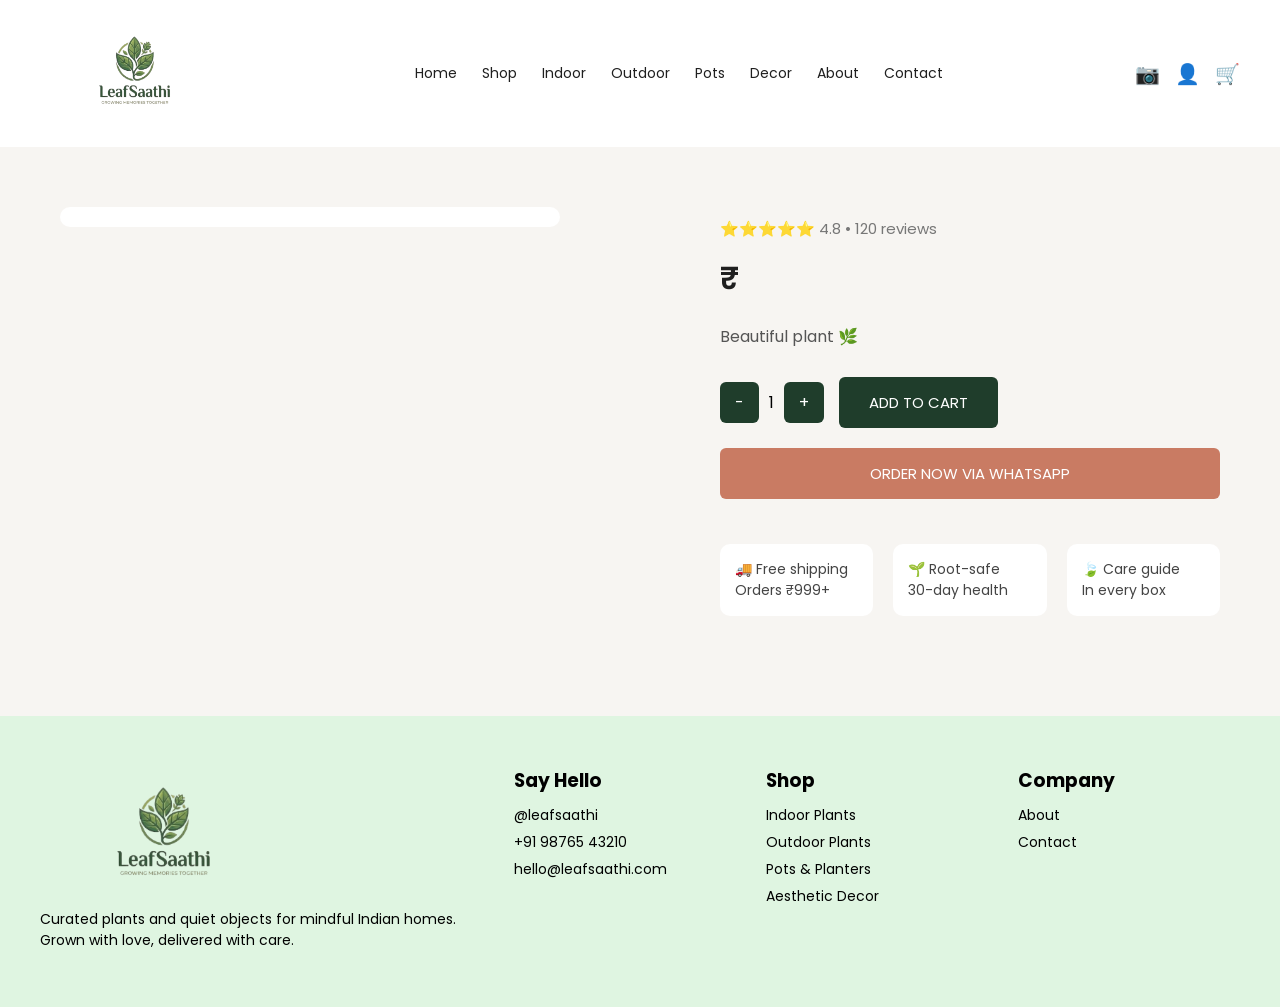
<file: product.html>
<!DOCTYPE html>
<html lang="en">

<head>
<meta charset="UTF-8">
<meta name="viewport" content="width=device-width, initial-scale=1.0">

<title>LeafSaathi Product</title>

<link href="https://fonts.googleapis.com/css2?family=Playfair+Display:wght@500;700&family=Poppins:wght@300;400;500;600&display=swap" rel="stylesheet">

<style>

/* RESET */
*{
margin:0;
padding:0;
box-sizing:border-box;
font-family:'Poppins',sans-serif;
}

body{
background:#f7f5f2;
}

/* NAVBAR */
.navbar{
display:flex;
justify-content:space-between;
align-items:center;
padding:20px 40px;
background:#fff;
position:relative;
}

.logo img{
height:100px;
}

.nav-menu{
display:flex;
gap:25px;
}

.nav-menu a{
text-decoration:none;
color:#1f1f1f;
font-size:14px;
}

.nav-icons{
display:flex;
gap:15px;
font-size:20px;
align-items:center;
}

.nav-icons a{
text-decoration:none;
}

.hamburger{
display:none;
font-size:26px;
cursor:pointer;
}

/* PRODUCT */
.product-page{
display:flex;
gap:60px;
padding:60px;
align-items:flex-start;
}

/* IMAGE */
.product-img{
flex:1;
}

.product-img img{
width:100%;
max-width:500px;
border-radius:12px;
background:#fff;
padding:10px;
}

/* INFO */
.product-info{
flex:1;
max-width:500px;
}

.product-info h1{
font-family:'Playfair Display', serif;
font-size:38px;
margin-bottom:10px;
color:#1f1f1f;
}

.rating{
color:#777;
margin-bottom:15px;
font-size:15px;
}

.price{
font-size:32px;
font-weight:600;
margin-bottom:20px;
color:#1f1f1f;
}

.price .old{
text-decoration:line-through;
font-size:18px;
color:#999;
margin-left:10px;
}

.desc{
margin-bottom:25px;
line-height:1.8;
color:#555;
}

/* ACTIONS */
.actions{
display:flex;
align-items:center;
gap:15px;
margin-bottom:20px;
}

.qty{
display:flex;
align-items:center;
gap:10px;
}

.qty button{
padding:8px 15px;
border:none;
background:#1f3d2b;
color:#fff;
cursor:pointer;
font-size:16px;
border-radius:6px;
}

.cart-btn{
background:#1f3d2b;
color:#fff;
padding:14px 30px;
border:none;
cursor:pointer;
border-radius:6px;
font-size:15px;
}

.whatsapp-btn{
background:#c97b63;
color:#fff;
padding:14px;
border:none;
width:100%;
cursor:pointer;
border-radius:6px;
font-size:15px;
margin-bottom:25px;
}

/* FEATURES */
.features{
display:flex;
gap:20px;
margin-top:20px;
flex-wrap:wrap;
}

.feature{
background:#fff;
padding:15px;
border-radius:10px;
font-size:14px;
color:#444;
flex:1;
min-width:140px;
}

/* FOOTER */
.footer{
background:#dff5e1;
padding:50px 40px;
margin-top:40px;
}

.footer-grid{
display:grid;
grid-template-columns:2fr 1fr 1fr 1fr;
gap:30px;
}

.footer-logo img{
height:130px;
}

.footer h3{
margin-bottom:10px;
}

.footer p{
font-size:14px;
margin:6px 0;
}

/* MOBILE */
@media(max-width:768px){

.nav-menu{
display:none;
flex-direction:column;
position:absolute;
top:90px;
left:0;
width:100%;
background:#fff;
padding:20px;
gap:15px;
}

.nav-menu.active{
display:flex;
}

.hamburger{
display:block;
}

.product-page{
flex-direction:column;
padding:20px;
}

.product-img img{
max-width:100%;
}

.footer-grid{
grid-template-columns:1fr;
text-align:center;
}

.features{
flex-direction:column;
}

.cart-btn,
.whatsapp-btn{
width:100%;
}

.actions{
flex-direction:column;
align-items:stretch;
}

}

</style>
</head>

<body>

<!-- NAVBAR -->
<div class="navbar">

  <!-- LOGO -->
  <a href="index.html" class="logo">
    <img src="logo.png-removebg-preview.png">
  </a>

  <!-- MENU -->
  <div class="nav-menu" id="navMenu">
    <a href="index.html">Home</a>
    <a href="shop.html">Shop</a>
    <a href="indoor.html">Indoor</a>
    <a href="outdoor.html">Outdoor</a>
    <a href="pots.html">Pots</a>
    <a href="decor.html">Decor</a>
    <a href="about.html">About</a>
    <a href="contact.html">Contact</a>
  </div>

  <!-- RIGHT -->
  <div class="nav-right">


    <div class="nav-icons">
<a href="https://www.instagram.com/leafsaathi" target="_blank">📷</a>
<a href="login.html">👤</a>
<a href="#" onclick="openCart()">🛒</a>
</div>
  </div>

  <!-- HAMBURGER -->
  <div class="hamburger" onclick="toggleMenu()">☰</div>

</div>

<!-- PRODUCT -->
<div class="product-page">

<!-- IMAGE -->
<div class="product-img">

<img id="product-img">

</div>

<!-- INFO -->
<div class="product-info">

<h1 id="product-name"></h1>

<div class="rating" id="product-rating">
⭐⭐⭐⭐⭐ 4.8 • 120 reviews
</div>

<div class="price">

₹<span id="product-price"></span>



</div>

<p class="desc" id="product-desc">
Beautiful plant 🌿
</p>

<div class="actions">

<div class="qty">

<button onclick="changeQty(-1)">-</button>

<span id="qty">1</span>

<button onclick="changeQty(1)">+</button>

</div>

<button class="cart-btn" onclick="addToCart()">
ADD TO CART
</button>

</div>

<button class="whatsapp-btn" onclick="orderNow()">
ORDER NOW VIA WHATSAPP
</button>

<div class="features">

<div class="feature">
🚚 Free shipping<br>
Orders ₹999+
</div>

<div class="feature">
🌱 Root-safe<br>
30-day health
</div>

<div class="feature">
🍃 Care guide<br>
In every box
</div>

</div>

</div>

</div>

<script>

// PRODUCT
let product =
JSON.parse(localStorage.getItem('selectedProduct'));

let qty = 1;

// LOAD PRODUCT
if(product){

document.getElementById('product-img').src =
product.img;

document.getElementById('product-name').innerText =
product.name;

document.getElementById('product-price').innerText =
product.price;

document.getElementById('product-oldprice').innerText =
product.oldPrice || product.price;

document.getElementById('product-desc').innerText =
product.desc || "Beautiful indoor plant 🌿";


}

// QUANTITY
function changeQty(val){

qty = Math.max(1, qty + val);

document.getElementById('qty').innerText =
qty;

}

// ADD TO CART
function addToCart(){

let cart =
JSON.parse(localStorage.getItem('cart')) || [];

let existing =
cart.find(item => item.name === product.name);

if(existing){

existing.qty += qty;

}else{

cart.push({

name: product.name,
price: product.price,
qty: qty,
img: product.img

});

}

localStorage.setItem(
'cart',
JSON.stringify(cart)
);

alert("Added To Cart ✅");

}

// WHATSAPP
function orderNow(){

let msg =
`Hello, I want to order ${product.name} x${qty}`;

window.open(
`https://wa.me/919713671554?text=${encodeURIComponent(msg)}`
);

}

// MENU
function toggleMenu(){

const menu =
document.querySelector(".nav-menu");

const burger =
document.querySelector(".hamburger");

menu.classList.toggle("active");

if(menu.classList.contains("active")){

burger.innerHTML = "✖";

}else{

burger.innerHTML = "☰";

}

}
let fullDesc = "";

function setDesc(desc){
fullDesc = desc;

let short = desc;

if(desc.length > 120){
short = desc.substring(0,120) + "... ";
short += `<span onclick="toggleDesc()" style="color:blue;cursor:pointer;">more</span>`;
}

document.getElementById("product-desc").innerHTML = short;
}

function toggleDesc(){

let el = document.getElementById("product-desc");

if(el.innerHTML.includes("more")){

el.innerHTML = fullDesc + 
` <span onclick="toggleDesc()" style="color:blue;cursor:pointer;">less</span>`;

}else{

setDesc(fullDesc);

}

}

</script>

<!-- FOOTER -->
<div class="footer">

<div class="footer-grid">

<div>

<div class="footer-logo">
<img src="logo.png-removebg-preview.png">
</div>

<p>
Curated plants and quiet objects for mindful Indian homes.
Grown with love, delivered with care.
</p>

</div>

<div>

<h3>Say Hello</h3>

<p>@leafsaathi</p>
<p>+91 98765 43210</p>
<p>hello@leafsaathi.com</p>

</div>

<div>

<h3>Shop</h3>

<p>Indoor Plants</p>
<p>Outdoor Plants</p>
<p>Pots & Planters</p>
<p>Aesthetic Decor</p>

</div>

<div>

<h3>Company</h3>

<p>About</p>
<p>Contact</p>

</div>

</div>

</div>

</body>
</html>
</file>
<file: style.css>
*{margin:0;padding:0;box-sizing:border-box;scroll-behavior:smooth;}

body{
font-family:'Poppins',sans-serif;
background:#f7f5f2;
color:#1e1e1e;
}

h1,h2,h3{font-family:'Playfair Display',serif;}

.container{
width:90%;
max-width:1200px;
margin:auto;
}

/* NAVBAR */
.navbar{
display:flex;
justify-content:space-between;
align-items:center;
padding:20px 0;
}

.logo{display:flex;gap:10px;align-items:center;font-weight:600;}
.logo-circle{
width:40px;height:40px;border-radius:50%;
background:#1f3d2b;color:#fff;
display:flex;align-items:center;justify-content:center;
}

.nav-menu{display:flex;gap:20px;font-size:14px;}
.nav-icons{display:flex;gap:15px;}

/* HERO */
.hero{display:flex;gap:40px;padding:60px 0;align-items:center;}
.hero-text{flex:1;}
.hero-text h1{font-size:48px;margin:20px 0;}
.highlight{color:#e58e26;}
.hero-text p{color:#555;margin-bottom:20px;}

.btn{padding:12px 25px;cursor:pointer;}
.btn-primary{background:#1f3d2b;color:#fff;border:none;}
.btn-outline{border:1px solid #1f3d2b;background:none;}

.hero-images{flex:1;display:flex;gap:15px;}
.hero-images img{width:70%;border-radius:10px;}
.side-grid img{width:120px;border-radius:10px;}

.green-box{
background:#1f3d2b;
color:#fff;
padding:15px;
border-radius:10px;
font-size:14px;
}

/* CATEGORY */
.section{text-align:center;padding:60px 0;}

.categories{
display:grid;
grid-template-columns:repeat(4,1fr);
gap:20px;
margin-top:30px;
}

.cat-card{
position:relative;
overflow:hidden;
border-radius:10px;
}

.cat-card img{
width:100%;
height:200px;
object-fit:cover;
}

.cat-overlay{
position:absolute;
bottom:10px;
left:10px;
color:#fff;
}

/* PRODUCTS */
.products{
display:grid;
grid-template-columns:repeat(4,1fr);
gap:20px;
margin-top:30px;
}

.product{
background:#fff;
padding:15px;
border-radius:10px;
box-shadow:0 5px 15px rgba(0,0,0,0.05);
cursor:pointer;
transition:0.3s;
}

.product:hover{transform:translateY(-5px);}

.product img{
width:100%;
border-radius:10px;
cursor:pointer;
}

.tag{font-size:12px;color:#e58e26;}
.price{font-weight:600;}

.add-btn{
margin-top:10px;
width:100%;
padding:10px;
background:#1f3d2b;
color:#fff;
border:none;
cursor:pointer;
}

/* WHY */
.why{
background:#1f3d2b;
color:#fff;
display:flex;
gap:40px;
padding:60px;
}

.features{display:flex;gap:20px;}
.feature{
background:#274d38;
padding:20px;
border-radius:10px;
}

/* FOOTER */
.footer{
background:#fff;
padding:60px 0;
margin-top:40px;
}

.footer-grid{
display:grid;
grid-template-columns:2fr 1fr 1fr 1fr;
gap:30px;
}

.footer a{display:block;color:#555;font-size:14px;}

/* MODAL */
.modal{
display:none;
position:fixed;
top:0;
left:0;
width:100%;
height:100%;
background:rgba(0,0,0,0.8);
justify-content:center;
align-items:center;
padding:20px;
}

.modal-content{
background:#fff;
border-radius:12px;
display:flex;
max-width:900px;
width:100%;
overflow:hidden;
}

.modal img{
width:50%;
object-fit:cover;
}

.modal-details{
padding:20px;
flex:1;
}

.rating{color:#777;font-size:14px;}
.price{font-size:20px;margin:10px 0;}
.old{text-decoration:line-through;color:#999;margin-left:10px;}
.desc{margin:10px 0;color:#555;}

.qty{display:flex;gap:10px;margin:10px 0;}
.qty button{padding:5px 10px;}

.features-box{
display:grid;
grid-template-columns:1fr 1fr;
gap:10px;
margin-top:15px;
font-size:13px;
}

.features-box div{
background:#f3f3f3;
padding:8px;
border-radius:6px;
}

/* RESPONSIVE */
@media(max-width:900px){
.hero{flex-direction:column;}
.categories,.products{grid-template-columns:repeat(2,1fr);}
.why{flex-direction:column;}
.foo
.cat-card{
display:block;
position:relative;
border-radius:10px;
overflow:hidden;
text-decoration:none;
color:white;
}
}
/* NAV MENU LINKS */
.nav-menu a{
position:relative;
padding:5px 8px;
font-weight:500;
color:#333;
transition:0.3s;
}

/* Different soft colors for each item */
.nav-menu a:nth-child(1){color:#6b705c;}   /* Home */
.nav-menu a:nth-child(2){color:#3a5a40;}   /* Shop */
.nav-menu a:nth-child(3){color:#588157;}   /* Indoor */
.nav-menu a:nth-child(4){color:#a3b18a;}   /* Outdoor */
.nav-menu a:nth-child(5){color:#bc6c25;}   /* Pots */
.nav-menu a:nth-child(6){color:#dda15e;}   /* Decor */
.nav-menu a:nth-child(7){color:#6d597a;}   /* About */
.nav-menu a:nth-child(8){color:#b56576;}   /* Contact */

/* Hover effect */
.nav-menu a::after{
content:'';
position:absolute;
left:0;
bottom:-5px;
width:0%;
height:2px;
background:currentColor;
transition:0.3s;
}

.nav-menu a:hover::after{
width:100%;
}

/* Hover animation */
.nav-menu a:hover{
transform:translateY(-2px);
opacity:0.8;
}
.logo{
display:flex;
align-items:center;
gap:10px;
font-weight:600;
text-decoration:none;
color:#1e1e1e;
}

.logo img{
height:100px;
width:auto;
object-fit:contain;
}

/* hover effect (premium feel) */
.logo:hover{
opacity:0.8;
}
.navbar{
display:flex;
align-items:center;
justify-content:space-between;
}

.logo{
display:flex;
align-items:center;
gap:10px;
}
.footer-logo{
display:flex;
align-items:center;
gap:10px;
margin-bottom:5px;
}

.footer-logo img{
height:150px;
width:auto;
object-fit:contain;
}
.footer-grid{
display:grid;
grid-template-columns:2fr 1.5fr 1fr 1fr;
gap:30px;
}

.footer-logo{
display:flex;
align-items:center;
gap:50px;
margin-bottom:20px;
}

.footer-logo img{
height:150px;
}

.footer-contact{
justify-self: start;   /* LEFT side le aayega */
text-align: left;      /* text bhi left align */
}

@media(max-width:900px){
.footer-grid{
grid-template-columns:1fr;
}
}
.footer{
background:linear-gradient(135deg, #1f3d2b, #274d38);
}
.footer{
background:#d8e2dc;   /* soft light green */
color:#1e1e1e;
}

.footer a{
color:#ddd;
}

.footer a:hover{
color:#fff;
}
.footer a{
color:#000;
}

.footer a:hover{
color:#1f3d2b;  /* hover pe halka green (premium feel) */
}
.footer h3{
color:#000;
font-weight:600;
}
/* Footer links ko normal text jaisa bana do */
.footer a{
color:#000;              /* black text */
text-decoration:none;    /* underline hata do */
cursor:default;          /* pointer hatake normal cursor */
}

#cart-items div{
background:#fff;
padding:15px;
margin:10px 0;
border-radius:10px;
}
/* CART SIDEBAR */
.cart-sidebar{
position:fixed;
top:0;
right:-400px;
width:350px;
height:100%;
background:#fff;
box-shadow:-5px 0 20px rgba(0,0,0,0.1);
transition:0.3s;
z-index:999;
display:flex;
flex-direction:column;
}

.cart-sidebar.active{
right:0;
}

/* HEADER */
.cart-header{
display:flex;
justify-content:space-between;
align-items:center;
padding:20px;
border-bottom:1px solid #eee;
}

.cart-header h3{
font-size:18px;
}

.cart-header span{
cursor:pointer;
font-size:20px;
}

/* BODY */
.cart-body{
flex:1;
padding:20px;
overflow-y:auto;
}

.cart-item{
display:flex;
gap:10px;
margin-bottom:20px;
}

.cart-item img{
width:60px;
height:60px;
object-fit:cover;
border-radius:8px;
}

.cart-info{
flex:1;
}

.cart-info small{
color:#777;
font-size:12px;
}

.cart-info h4{
font-size:14px;
margin:5px 0;
}

.qty-box{
display:flex;
align-items:center;
gap:10px;
}

.qty-box button{
padding:3px 8px;
cursor:pointer;
}

/* FOOTER */
.cart-footer{
padding:20px;
border-top:1px solid #eee;
}

.subtotal{
margin-bottom:15px;
font-weight:600;
}

.whatsapp-btn{
width:100%;
padding:12px;
background:#c97b63; /* terracotta */
color:#fff;
border:none;
cursor:pointer;
margin-bottom:10px;
}

.view-cart-btn{
width:100%;
padding:10px;
background:#fff;
border:1px solid #ccc;
cursor:pointer;
}
.product img{
    width: 100%;
    height: 280px;
    object-fit: cover;
    border-radius: 12px;
    transition: 0.3s ease;
}

.product img:hover{
    transform: scale(1.05);
}
@media (max-width: 768px) {

.navbar{
    flex-direction: column;
    align-items: flex-start;
    gap: 10px;
}

.nav-menu{
    flex-wrap: wrap;
    gap: 10px;
    font-size: 12px;
}

.nav-icons{
    gap: 10px;
}
}
@media (max-width: 768px) {

.hero{
    flex-direction: column;
    text-align: center;
}

.hero-text h1{
    font-size: 28px;
}

.hero-images{
    flex-direction: column;
    width: 100%;
}

.hero-images img{
    width: 100%;
}
}
@media (max-width: 768px) {

.products{
    grid-template-columns: repeat(2, 1fr);
    gap: 10px;
}
}

@media (max-width: 480px) {

.products{
    grid-template-columns: 1fr;
}
}
@media (max-width: 768px) {

.categories{
    grid-template-columns: repeat(2, 1fr);
}
}

@media (max-width: 480px) {

.categories{
    grid-template-columns: 1fr;
}
}
@media (max-width: 768px) {

.footer-grid{
    grid-template-columns: 1fr;
    text-align: center;
}
}
/* HIDE hamburger on desktop */
.hamburger{
    display: none;
    font-size: 26px;
    cursor: pointer;
}

/* MOBILE */
@media (max-width: 768px){

.nav-menu{
    display: none;
    flex-direction: column;
    width: 100%;
    background: #fff;
    padding: 10px;
}

.nav-menu.active{
    display: flex;
}

.hamburger{
    display: block;
}
}
@media (max-width: 768px) {

.products{
    grid-template-columns: repeat(2, 1fr);
    gap: 10px;
}

.product{
    padding: 10px;
}

.product img{
    height: 180px;
}
}
@media (max-width: 768px){

.categories{
    grid-template-columns: repeat(2, 1fr);
    gap: 12px;
}

.cat-card img{
    height: 160px;
    object-fit: cover;
}
}
@media (max-width: 768px){

.navbar{
    display:flex;
    align-items:center;
    justify-content:flex-start;
    gap:10px;
    padding:15px 20px;
}

/* LOGO LEFT FIX */
.logo{
    display:flex;
    align-items:center;
    font-size:18px;
    font-weight:600;
}

/* ICONS LOGO KE RIGHT */
.nav-icons{
    display:flex;
    align-items:center;
    gap:12px;
    margin-left:10px;
}

/* MENU HIDE (optional clean mobile) */
.nav-menu{
    display:none;
}
} @media (max-width: 768px){

.navbar{
    display:flex;
    align-items:center;
    justify-content:space-between; /* 👈 MAIN FIX */
    padding:15px 20px;
}

/* LOGO LEFT */
.logo{
    display:flex;
    align-items:center;
    font-size:18px;
    font-weight:600;
}

/* ICONS RIGHT SIDE */
.nav-icons{
    display:flex;
    align-items:center;
    gap:12px;
}

/* MENU HIDE */
.nav-menu{
    display:none;
}
}
@media (max-width: 768px){

.navbar{
    display:flex;
    align-items:center;
    justify-content:flex-start; /* no spread */
    padding:15px 20px;
}

/* LOGO */
.logo{
    display:flex;
    align-items:center;
    font-size:18px;
    font-weight:600;
}

/* ICONS LOGO KE RIGHT SIDE */
.nav-icons{
    display:flex;
    align-items:center;
    gap:12px;
    margin-left:10px; /* 👈 logo ke just right side */
}
}
@media (max-width: 768px){

.description{
    max-width: 100%;
    word-wrap: break-word;
    overflow-wrap: break-word;
    white-space: normal;
    text-align: center; /* optional */
    padding: 0 15px;    /* side space */
}
}
/* NAVBAR BIG SIZE */
.navbar{
display:flex;
justify-content:space-between;
align-items:center;
padding:20px 50px;   /* 👈 yaha size bada kiya */
background:#fff;
box-shadow:0 2px 10px rgba(0,0,0,0.05);
}

/* LOGO SIZE */
.logo img{
height:100px;   /* 👈 logo bada */
}

/* MENU TEXT */
.nav-menu a{
font-size:18px;   /* 👈 text bada */
font-weight:500;
}

/* ICON SIZE */
.nav-icons{
font-size:22px;   /* 👈 icons bade */
gap:20px;
}


/* ================= MOBILE RESPONSIVE ================= */
@media(max-width:768px){

/* NAVBAR */
.navbar{
display:flex;
justify-content:space-between;
align-items:center;
padding:10px 15px;
}

.logo img{
height:35px;
}

.nav-menu{
display:none;
position:absolute;
top:60px;
left:0;
width:100%;
background:#fff;
flex-direction:column;
padding:20px;
}

.nav-menu.active{
display:flex;
}

.nav-icons{
display:flex;
gap:12px;
}

.hamburger{
display:block;
font-size:22px;
cursor:pointer;
}

/* HERO */
.hero{
flex-direction:column;
padding:20px;
text-align:center;
}

.hero-text h1{
font-size:28px;
}

.hero-text p{
font-size:14px;
}

/* PRODUCTS */
.products{
display:grid;
grid-template-columns:1fr 1fr;
gap:15px;
}

.product img{
height:180px;
}

/* CATEGORY */
.categories{
grid-template-columns:1fr 1fr;
}

/* CONTACT */
.contact-section{
flex-direction:column;
padding:20px;
}

.contact-left h1{
font-size:30px;
}

/* FOOTER */
.footer-grid{
grid-template-columns:1fr;
text-align:center;
}

.footer-left{
align-items:center;
}

}

/* NAVBAR FIX */
.navbar{
display:flex;
justify-content:space-between;
align-items:center;
}

/* RIGHT SIDE (icons + hamburger ek line me) */
.nav-right{
display:flex;
align-items:center;
gap:12px;
}

/* ICONS */
.nav-icons{
display:flex;
gap:12px;
align-items:center;
}

/* HAMBURGER */
.hamburger{
display:block;
font-size:22px;
cursor:pointer;
}
/* ===== FINAL NAVBAR FIX (FORCE) ===== */

/* RESET ANY OLD BROKEN RULE */
.navbar{
display:flex !important;
flex-direction:row !important;
justify-content:space-between !important;
align-items:center !important;
}

/* LOGO */
.logo{
display:flex;
align-items:center;
}

.logo img{
height:40px;
}

/* RIGHT SIDE */
.nav-right{
display:flex !important;
align-items:center !important;
gap:12px;
margin-left:auto; /* 👈 force right */
}

/* ICONS */
.nav-icons{
display:flex;
gap:12px;
}

/* HAMBURGER */
.hamburger{
display:block;
font-size:22px;
cursor:pointer;
}

/* ❌ REMOVE COLUMN ISSUE */
@media (max-width:768px){
.navbar{
flex-direction:row !important; /* 👈 FORCE SAME LINE */
}
}

/* DEFAULT (DESKTOP) */
.nav-menu{
display:flex;
gap:20px;
}

.hamburger{
display:none; /* ❌ desktop me hide */
}

/* ================= MOBILE ================= */
@media (max-width:768px){

/* MENU HIDE */
.nav-menu{
display:none;
flex-direction:column;
position:absolute;
top:60px;
left:0;
width:100%;
background:#fff;
padding:20px;
}

/* MENU SHOW WHEN CLICK */
.nav-menu.active{
display:flex;
}

/* HAMBURGER SHOW */
.hamburger{
display:block;  /* ✅ mobile me show */
font-size:22px;
cursor:pointer;
}

}
/* SECTION */
.features-section{
padding:40px 20px;
background:#1f3d2b;
color:#fff;
text-align:center;
}

.features-section h2{
margin-bottom:20px;
}

/* GRID */
.features{
display:grid;
grid-template-columns:repeat(3,1fr);
gap:20px;
}

/* CARD */
.feature-box{
border:1px solid rgba(255,255,255,0.2);
padding:20px;
border-radius:10px;
text-align:left;
}

/* MOBILE */
@media(max-width:768px){

.features{
grid-template-columns:1fr;  /* 👈 ONE BELOW ONE */
}

.feature-box{
padding:15px;
}

}
/* ===== FOOTER FIX ===== */

.footer{
padding:40px 20px;
background:#d8e2dc;
}

/* GRID DESKTOP */
.footer-grid{
display:grid;
grid-template-columns:2fr 1fr 1fr 1fr;
gap:30px;
}

/* LEFT SIDE (logo + text) */
.footer-left{
display:flex;
flex-direction:column;
gap:10px;
}

.footer-left img{
height:200px;   /* logo size */
width:auto;
}

.footer-left p{
font-size:14px;
color:#333;
max-width:250px;
}

/* LINKS */
.footer a{
display:block;
margin:5px 0;
font-size:14px;
text-decoration:none;
color:#000;
}

/* ================= MOBILE ================= */
@media(max-width:768px){

.footer-grid{
grid-template-columns:1fr;  /* 👈 sab neeche aayega */
text-align:center;
gap:25px;
}

/* CENTER EVERYTHING */
.footer-left{
align-items:center;
}

.footer-left p{
max-width:100%;
}

/* LINKS CENTER */
.footer a{
text-align:center;
}

/* HEADINGS */
.footer h3{
margin-bottom:10px;
}

}
/* FOOTER TEXT FIX */
.footer-left p{
max-width:100%;
word-wrap:break-word;
overflow-wrap:break-word;
white-space:normal;
line-height:1.5;
}

/* EXTRA SAFETY */
.footer{
overflow:hidden;
}

/* MOBILE PERFECT FIX */
@media(max-width:768px){

.footer-left{
align-items:center;
text-align:center;
padding:0 10px;
}

.footer-left p{
font-size:13px;
}
}
/* ===== GLOBAL LOGO SIZE FIX ===== */

/* Navbar Logo */
.logo img{
height:150px;
width:auto;
object-fit:contain;
}

/* Footer Logo */
.footer-left img{
height:200px;
width:auto;
object-fit:contain;
}

/* Extra safety (kahin bhi img use ho) */
img{
max-width:100%;
height:auto;
}
@media(max-width:768px){

.logo img{
height:100px;   /* mobile navbar */
}

.footer-left img{
height:150px;   /* mobile footer */
}

}

/* MARQUEE WRAPPER */
.marquee{
    width:100%;
    overflow:hidden;
    background:#f5f5f5;
    border-top:1px solid #ddd;
    border-bottom:1px solid #ddd;
    padding:10px 0;
}

/* MOVING TRACK */
.marquee-track{
    display:flex;
    gap:40px;
    white-space:nowrap;
    width:max-content;
    animation:scroll 20s linear infinite;
}

/* TEXT STYLE */
.marquee-track span{
    font-style:italic;
    color:#666;
    font-size:14px;
}

/* ANIMATION */
@keyframes scroll{
    0%{
        transform:translateX(0);
    }
    100%{
        transform:translateX(-50%);
    }
}

/* MOBILE */
@media(max-width:768px){
    .marquee-track span{
        font-size:12px;
    }
}
.avatar{
width:35px;
height:35px;
border-radius:50%;
background:#1f3d2b;
color:#fff;
display:flex;
align-items:center;
justify-content:center;
font-weight:600;
cursor:pointer;
}


.nav-icons i{
font-size:24px;
color:#1f3d2b;
}

.cart-item{
display:flex;
gap:15px;
background:#fff;
padding:15px;
border-radius:12px;
margin-bottom:15px;
align-items:center;
box-shadow:0 5px 15px rgba(0,0,0,0.05);
}

.cart-img{
width:110px;
height:110px;
object-fit:cover;
border-radius:10px;
}

.cart-info{
flex:1;
}

.cart-price{
font-size:18px;
font-weight:600;
margin:8px 0;
}

.old-price{
text-decoration:line-through;
color:#888;
font-size:14px;
margin-left:8px;
}

.discount{
color:#e63946;
font-size:14px;
font-weight:600;
margin-bottom:10px;
}

.qty-box{
display:flex;
align-items:center;
gap:10px;
margin:10px 0;
}

.qty-box button{
width:30px;
height:30px;
border:none;
background:#1f3d2b;
color:#fff;
cursor:pointer;
border-radius:5px;
}

.remove-btn{
background:#e63946;
color:#fff;
border:none;
padding:8px 14px;
border-radius:6px;
cursor:pointer;
}

@media(max-width:768px){

.cart-item{
flex-direction:column;
text-align:center;
}

.cart-img{
width:100%;
height:220px;
}

}
/* PRODUCT IMAGE */
.product-img{
position:relative;
}

/* DISCOUNT BADGE */
.discount-badge{
position:absolute;
top:10px;
left:10px;
background:#e63946;
color:#fff;
padding:6px 10px;
font-size:12px;
font-weight:600;
border-radius:6px;
z-index:2;
}

/* OLD PRICE */
.old-price{
text-decoration:line-through;
color:#888;
font-size:14px;
margin-left:8px;
}


*{
margin:0;
padding:0;
box-sizing:border-box;
}

body{
overflow-x:hidden;
}

/* NAVBAR */
.navbar{
display:flex;
align-items:center;
justify-content:space-between;
padding:15px 20px;
background:#fff;
position:relative;
}

/* LOGO */
.logo img{
height:130px;
}

/* MENU */
.nav-menu{
display:flex;
gap:20px;
flex:1;
justify-content:center;
}

.nav-menu a{
text-decoration:none;
color:#333;
font-size:14px;
}

/* RIGHT SIDE */
.nav-right{
display:flex;
align-items:center;
gap:10px;
}

/* SEARCH */
.search-box{
padding:6px 10px;
border-radius:20px;
border:1px solid #ccc;
}

/* ICONS */
.nav-icons{
display:flex;
gap:10px;
font-size:18px;
}

/* HAMBURGER */
.hamburger{
display:none;
font-size:26px;
cursor:pointer;
}

/* 🔥 MOBILE FIX */
@media(max-width:768px){

.nav-menu{
display:none;
flex-direction:column;
position:absolute;
top:70px;
left:0;
width:100%;
background:#fff;
padding:15px;
z-index:999;
}

.nav-menu.active{
display:flex;
}

.nav-menu a{
padding:10px 0;
border-bottom:1px solid #eee;
}

.search-box{
display:none;
}

.hamburger{
display:block;
}

.nav-right{
margin-left:auto;
}

}

.founder-ultra{
    position:relative;
    max-width:1200px;
    margin:100px auto;
    padding:80px;
    display:flex;
    align-items:center;
    justify-content:space-between;
    gap:80px;
    border-radius:40px;
    overflow:hidden;

    background:
    linear-gradient(145deg,
    #08120c 0%,
    #102417 30%,
    #152d1e 70%,
    #0b140d 100%);

    box-shadow:
    0 40px 100px rgba(0,0,0,0.45),
    inset 0 1px 1px rgba(255,255,255,0.08);

    border:1px solid rgba(212,175,55,0.2);
}

/* Premium ambient glow */
.floating-glow{
    position:absolute;
    border-radius:50%;
    filter:blur(100px);
}

.glow1{
    width:300px;
    height:300px;
    background:rgba(212,175,55,0.15);
    top:-80px;
    left:-80px;
}

.glow2{
    width:350px;
    height:350px;
    background:rgba(129,199,132,0.12);
    bottom:-100px;
    right:-100px;
}

/* Photo */
.founder-photo-wrap{
    position:relative;
    z-index:2;
}

.gold-ring{
    position:absolute;
    inset:-18px;
    border-radius:50%;
    border:3px solid rgba(212,175,55,0.55);
    animation:spin 18s linear infinite;
}

.founder-ultra-img{
    width:300px;
    height:300px;
    border-radius:50%;
    object-fit:cover;
    border:8px solid rgba(255,255,255,0.12);

    box-shadow:
    0 0 50px rgba(212,175,55,0.28),
    0 25px 50px rgba(0,0,0,0.35);

    transition:.5s ease;
}

.founder-ultra-img:hover{
    transform:scale(1.06);
}

/* Content */
.founder-ultra-content{
    color:#fff;
    max-width:600px;
    position:relative;
    z-index:2;
}

.premium-tag{
    color:#d4af37;
    letter-spacing:5px;
    font-size:13px;
    font-weight:600;
}

.founder-ultra-content h2{
    font-size:60px;
    margin:18px 0;
    font-weight:700;
    line-height:1.1;

    background:linear-gradient(to right,#ffffff,#d4af37);
    -webkit-background-clip:text;
    -webkit-text-fill-color:transparent;
}

.luxury-divider{
    width:140px;
    height:3px;
    margin:25px 0;

    background:linear-gradient(to right,
    transparent,
    #d4af37,
    #fff3b0,
    #d4af37,
    transparent);
}

.founder-ultra-content p{
    font-size:19px;
    line-height:2;
    color:#d7d7d7;
}

.signature{
    margin-top:35px;
    color:#d4af37;
    font-size:15px;
    letter-spacing:4px;
    font-style:italic;
}

/* Animation */
@keyframes spin{
    from{transform:rotate(0deg);}
    to{transform:rotate(360deg);}
}

/* Mobile */
@media(max-width:768px){
    .founder-ultra{
        flex-direction:column;
        text-align:center;
        padding:40px 20px;
        gap:35px;
    }

    .founder-ultra-img{
        width:180px;
        height:180px;
    }

    .founder-ultra-content h2{
        font-size:34px;
    }

    .founder-ultra-content p{
        font-size:15px;
    }

    .luxury-divider{
        margin:20px auto;
    }
}
.team-box{
display:flex;
justify-content:center;
gap:50px;
margin-bottom:40px;
flex-wrap:wrap;
}

.person{
text-align:center;
}

.founder-img{
width:140px;
height:140px;
border-radius:50%;
object-fit:cover;
border:4px solid #d4af37;
box-shadow:0 0 35px rgba(212,175,55,0.35);
margin-bottom:15px;
transition:0.4s;
}

.founder-img:hover{
transform:scale(1.08);
}

.person h3{
font-size:20px;
color:#fff;
margin-bottom:5px;
}

.person p{
color:#d4af37;
font-size:15px;
}

@media(max-width:768px){
.team-box{
flex-direction:column;
gap:25px;
}

.founder-img{
width:110px;
height:110px;
}
}
</file>
